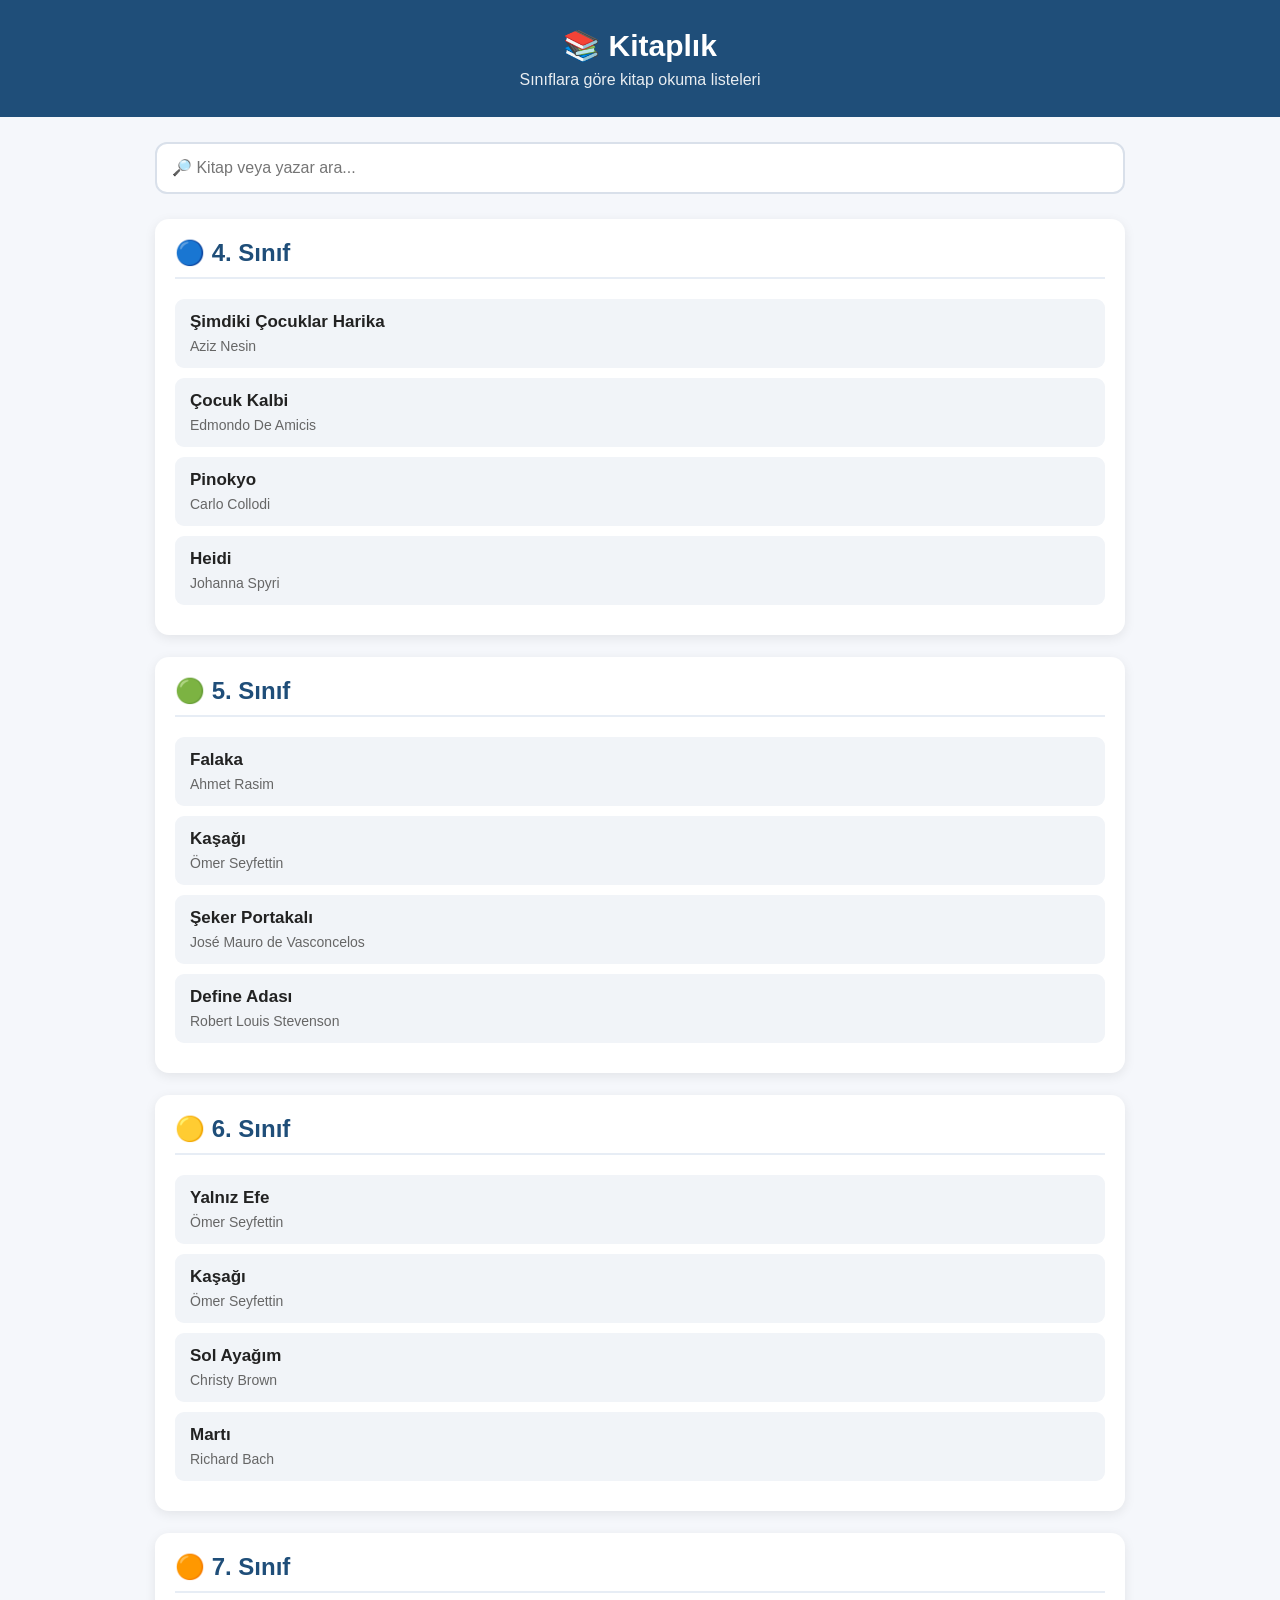
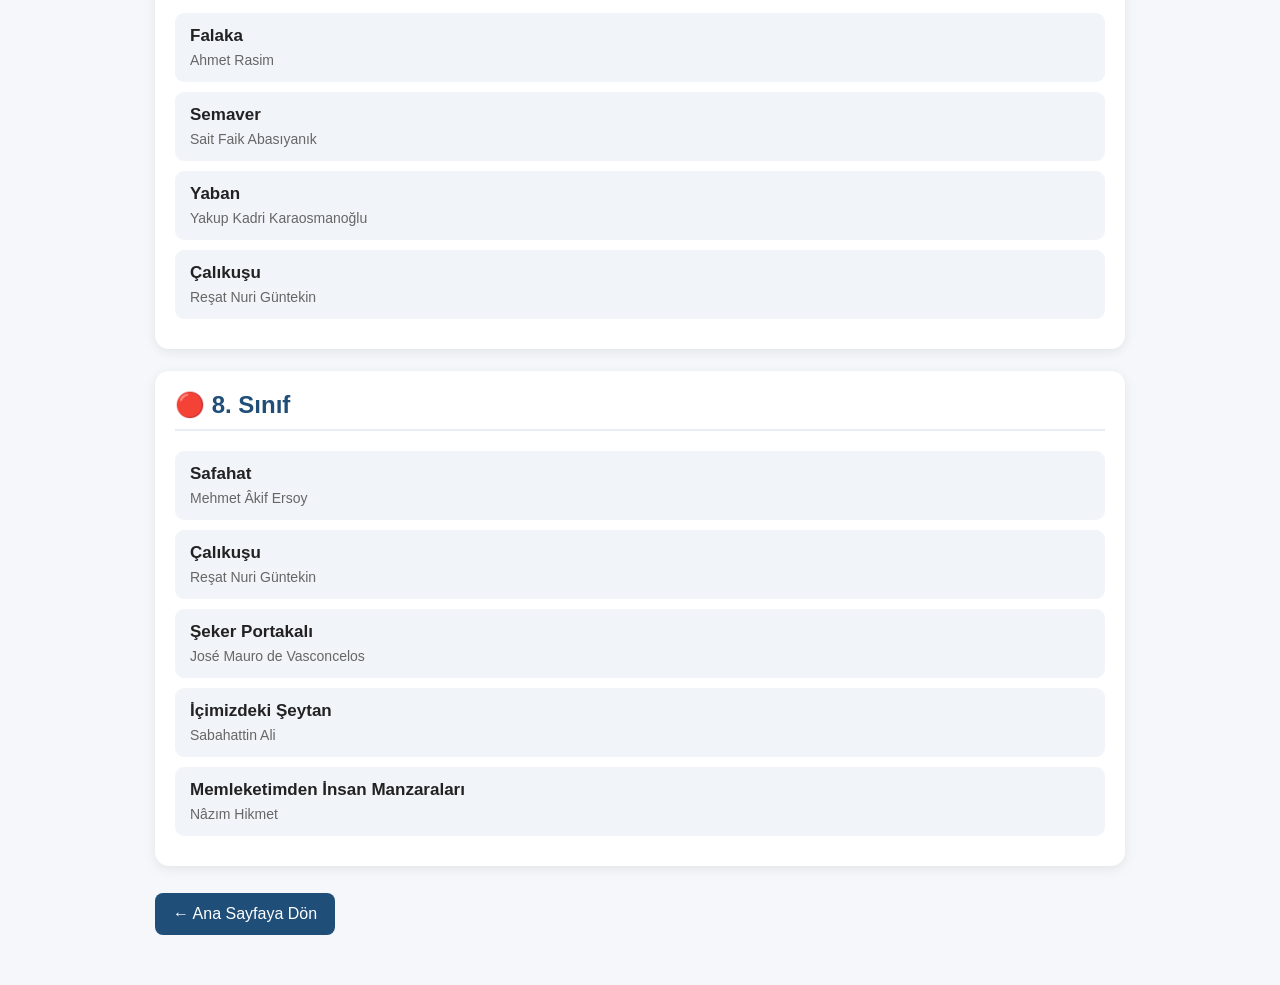
<file: ozeldersimturkce.netlify.app/kitaplar.html>
<!DOCTYPE html>
<html lang="tr">
<head>
<meta charset="UTF-8">
<meta name="viewport" content="width=device-width, initial-scale=1.0">
<title>📚 Kitaplık</title>

<style>
* {
    box-sizing: border-box;
}

body {
    margin: 0;
    font-family: Arial, sans-serif;
    background: #f5f7fb;
    color: #222;
}

header {
    background: #1f4e79;
    color: white;
    text-align: center;
    padding: 28px 15px;
}

header h1 {
    margin: 0 0 8px;
    font-size: 30px;
}

header p {
    margin: 0;
    opacity: .9;
}

.container {
    max-width: 1000px;
    margin: 25px auto;
    padding: 0 15px;
}

.search-box {
    width: 100%;
    padding: 15px;
    border: 2px solid #d9e0ea;
    border-radius: 12px;
    font-size: 16px;
    margin-bottom: 25px;
    outline: none;
}

.search-box:focus {
    border-color: #1f4e79;
}

.grade {
    background: white;
    border-radius: 14px;
    padding: 20px;
    margin-bottom: 22px;
    box-shadow: 0 3px 12px rgba(0,0,0,.08);
}

.grade h2 {
    color: #1f4e79;
    margin-top: 0;
    border-bottom: 2px solid #e7edf5;
    padding-bottom: 10px;
}

.book {
    background: #f1f4f8;
    padding: 13px 15px;
    margin: 10px 0;
    border-radius: 9px;
}

.book strong {
    display: block;
    font-size: 17px;
    margin-bottom: 5px;
}

.author {
    color: #666;
    font-size: 14px;
}

.empty {
    display: none;
    text-align: center;
    background: white;
    padding: 25px;
    border-radius: 12px;
}

.back {
    display: inline-block;
    margin: 5px 0 25px;
    padding: 12px 18px;
    background: #1f4e79;
    color: white;
    text-decoration: none;
    border-radius: 8px;
}

@media (max-width: 600px) {
    header h1 {
        font-size: 25px;
    }

    .grade {
        padding: 15px;
    }

    .book strong {
        font-size: 16px;
    }
}
</style>
</head>

<body>

<header>
    <h1>📚 Kitaplık</h1>
    <p>Sınıflara göre kitap okuma listeleri</p>
</header>

<div class="container">

    <input
        type="text"
        id="search"
        class="search-box"
        placeholder="🔎 Kitap veya yazar ara..."
    >

    <div class="grade">
        <h2>🔵 4. Sınıf</h2>

        <div class="book">
            <strong>Şimdiki Çocuklar Harika</strong>
            <span class="author">Aziz Nesin</span>
        </div>

        <div class="book">
            <strong>Çocuk Kalbi</strong>
            <span class="author">Edmondo De Amicis</span>
        </div>

        <div class="book">
            <strong>Pinokyo</strong>
            <span class="author">Carlo Collodi</span>
        </div>

        <div class="book">
            <strong>Heidi</strong>
            <span class="author">Johanna Spyri</span>
        </div>
    </div>


    <div class="grade">
        <h2>🟢 5. Sınıf</h2>

        <div class="book">
            <strong>Falaka</strong>
            <span class="author">Ahmet Rasim</span>
        </div>

        <div class="book">
            <strong>Kaşağı</strong>
            <span class="author">Ömer Seyfettin</span>
        </div>

        <div class="book">
            <strong>Şeker Portakalı</strong>
            <span class="author">José Mauro de Vasconcelos</span>
        </div>

        <div class="book">
            <strong>Define Adası</strong>
            <span class="author">Robert Louis Stevenson</span>
        </div>
    </div>


    <div class="grade">
        <h2>🟡 6. Sınıf</h2>

        <div class="book">
            <strong>Yalnız Efe</strong>
            <span class="author">Ömer Seyfettin</span>
        </div>

        <div class="book">
            <strong>Kaşağı</strong>
            <span class="author">Ömer Seyfettin</span>
        </div>

        <div class="book">
            <strong>Sol Ayağım</strong>
            <span class="author">Christy Brown</span>
        </div>

        <div class="book">
            <strong>Martı</strong>
            <span class="author">Richard Bach</span>
        </div>
    </div>


    <div class="grade">
        <h2>🟠 7. Sınıf</h2>

        <div class="book">
            <strong>Falaka</strong>
            <span class="author">Ahmet Rasim</span>
        </div>

        <div class="book">
            <strong>Semaver</strong>
            <span class="author">Sait Faik Abasıyanık</span>
        </div>

        <div class="book">
            <strong>Yaban</strong>
            <span class="author">Yakup Kadri Karaosmanoğlu</span>
        </div>

        <div class="book">
            <strong>Çalıkuşu</strong>
            <span class="author">Reşat Nuri Güntekin</span>
        </div>
    </div>


    <div class="grade">
        <h2>🔴 8. Sınıf</h2>

        <div class="book">
            <strong>Safahat</strong>
            <span class="author">Mehmet Âkif Ersoy</span>
        </div>

        <div class="book">
            <strong>Çalıkuşu</strong>
            <span class="author">Reşat Nuri Güntekin</span>
        </div>

        <div class="book">
            <strong>Şeker Portakalı</strong>
            <span class="author">José Mauro de Vasconcelos</span>
        </div>

        <div class="book">
            <strong>İçimizdeki Şeytan</strong>
            <span class="author">Sabahattin Ali</span>
        </div>

        <div class="book">
            <strong>Memleketimden İnsan Manzaraları</strong>
            <span class="author">Nâzım Hikmet</span>
        </div>
    </div>

    <div id="empty" class="empty">
        Aradığınız kitap veya yazar bulunamadı.
    </div>

    <a href="index.html" class="back">← Ana Sayfaya Dön</a>

</div>

<script>
const search = document.getElementById("search");
const grades = document.querySelectorAll(".grade");
const empty = document.getElementById("empty");

search.addEventListener("input", function () {

    const query = this.value
        .toLowerCase()
        .trim();

    let totalVisible = 0;

    grades.forEach(function(grade) {

        const books = grade.querySelectorAll(".book");
        let visibleBooks = 0;

        books.forEach(function(book) {

            const text = book.textContent.toLowerCase();

            if (text.includes(query)) {
                book.style.display = "block";
                visibleBooks++;
                totalVisible++;
            } else {
                book.style.display = "none";
            }

        });

        grade.style.display = visibleBooks > 0 ? "block" : "none";
    });

    empty.style.display =
        query !== "" && totalVisible === 0
            ? "block"
            : "none";
});
</script>

</body>
</html>
</file>
